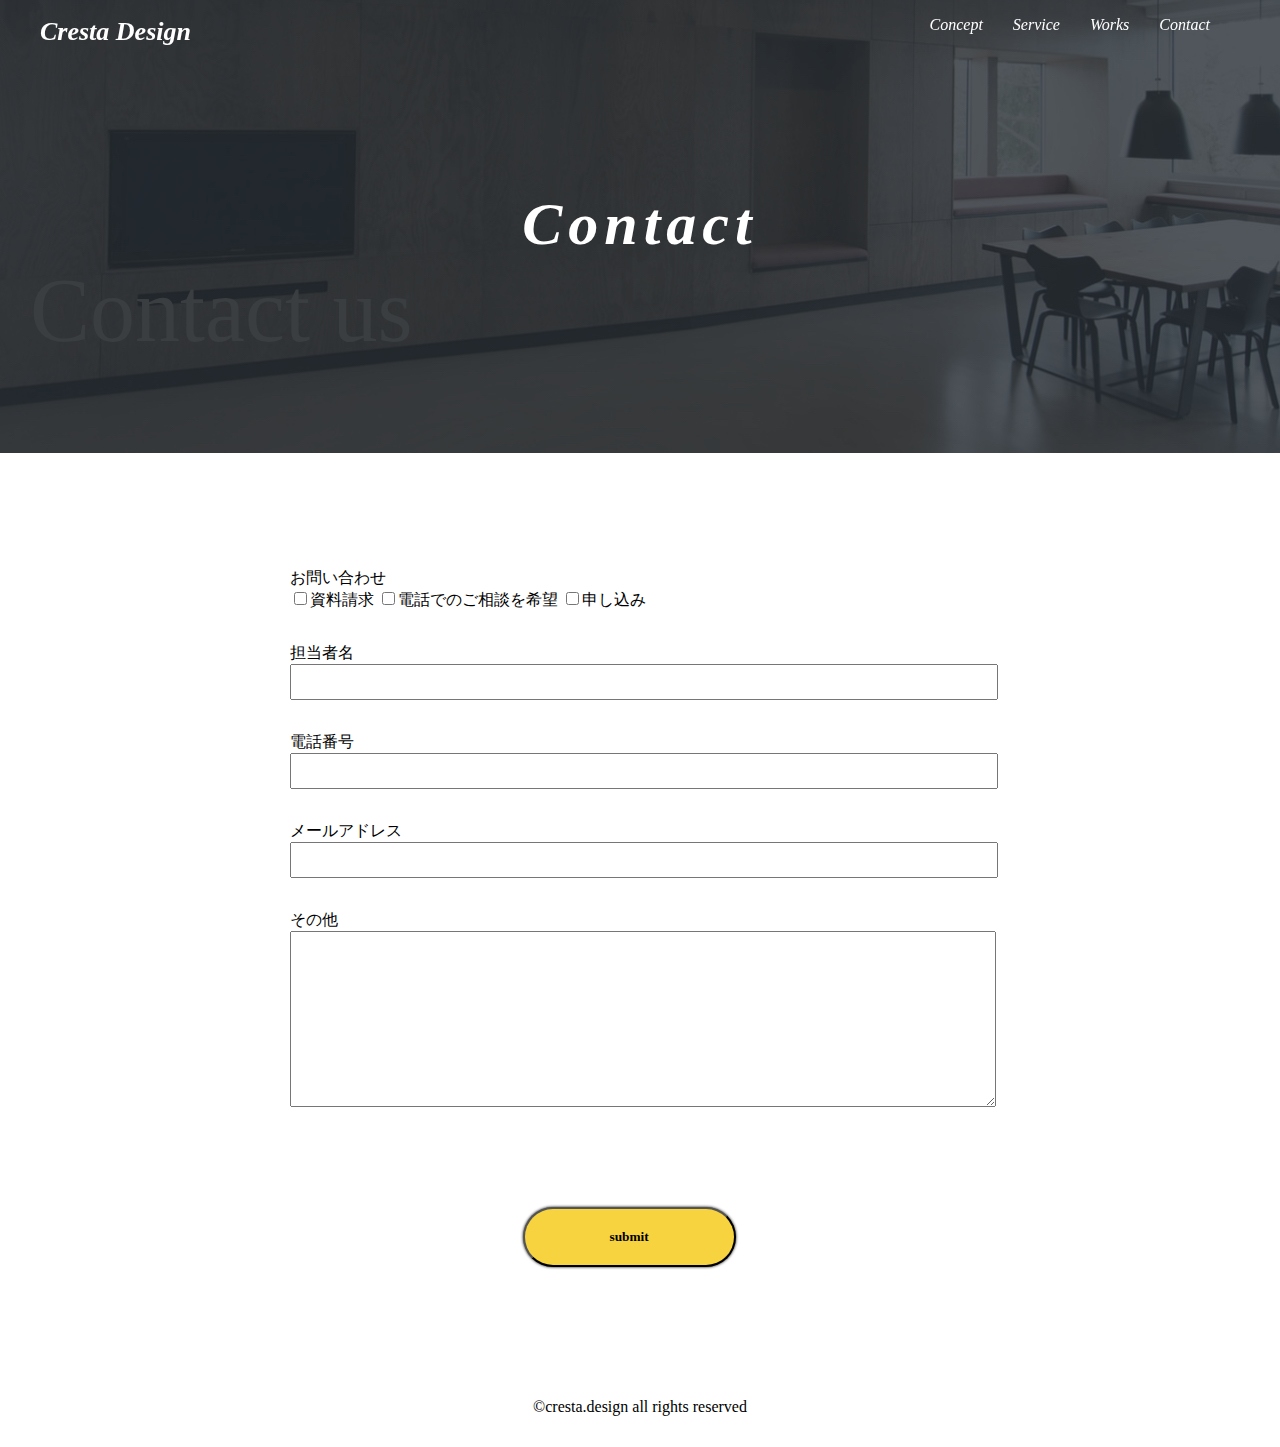
<file: contact.html>
<!DOCTYPE html>
<html lang=Ja dir="ltr">
  <head>
    <meta name="viewport" content="width=device-width,initial-scale=1.0,minimum-scale=1.0">
    <link href="https://fonts.googleapis.com/css2?family=Noto+Serif:ital@1&display=swap" rel="style.css">
    <link href="https://fonts.googleapis.com/css2?family=Noto+Serif+JP&family=Noto+Serif:ital@1&display=swap" rel="style.css">
    <link rel="stylesheet" href="contact.css">
    <meta charset="utf-8">
    <title>お問い合わせ</title>
  </head>
  <body>
    <header class="contactslide">
      <div class="headerNav">
        <div class="header_conteiner">
        <div class="headerTitle">
          <h1>Cresta Design</h1>
        </div>
        <nav>
          <ul>
            <li><a href="#">Concept</a></li>
            <li><a href="#">Service</a></li>
            <li><a href="#">Works</a></li>
            <li><a href="#">Contact</a></li>
          </ul>
        </nav>
      </div>
      </div>
      <div class="conteiner">
      <div class="header_contact">
        <h1>Contact</h1>
      </div>
      <img src="img/contact-page-bgi@2x.jpg" alt="">
      </div>
      <div class="contactSubText">
        <p>Contact us</p>
      </div>
    </header>

    <div>
    <form class="" action="contact.html" method="post">
      <dl class="">
        <dt>お問い合わせ</dt>
        <dd>
          <input type="checkbox" name="" value="">資料請求
          <input type="checkbox" name="" value="">電話でのご相談を希望
          <input type="checkbox" name="" value="">申し込み
        </dd>
      </dl>

      <dl class="">
        <dt>担当者名</dt>
        <dd><input type="text" name="" value="" class="text"></dd>
      </dl>

      <dl class="">
        <dt>電話番号</dt>
        <dd value=""><input type="text" name="" value="" class="text"></dd>
      </dl>

      <dl class="">
        <dt>メールアドレス</dt>
        <dd><input type="text" name="" value="" class="text"></dd>
      </dl>

      <dl class="">
        <dt>その他</dt>
        <dd><textarea name="name" rows="8" cols="80"></textarea></dd>
      </dl>

      <div class="submitButton">
        <input type="submit" value="submit" class="button">
      </div>
    </form>
    </div>

      <footer>©︎cresta.design all rights reserved</footer>
    <script src="http://ajax.aspnetcdn.com/ajax/jQuery/jquery-3.3.1.min.js"></script>
    <script type="text/javascript" src="contact.js"></script>
  </body>
</html>
</file>
<file: contact.css>
body {
  margin :0;
}
.headerColor-default {
  color: #282F35;
  /* （画像よりも下までスクロールした時に変えたい文字色） */
}
.contactslide{
position:relative;
}


.contactslide img{
position:absolute;
left:0;
top:0;
z-index:-10;
}

.conteiner {
  width :1200px;
  margin :0 auto;
}

.headerNav {
  width :100%;
  position: fixed;
  top :0;
  z-index: 100;
  transition: all 0.3s;
}

.header_conteiner {
  width :1200px;
  margin :0 auto;
  display:flex;
  justify-content: space-between;
}

.headerNav ul {
  display :flex;
}

.headerNav ul li a{
  color :#fff;
  font-family: 'Noto Serif';
  padding-right :30px;
  text-decoration: none;
  font-style: italic;
}

.headerNav li {
  list-style: none;
}

.headerTitle h1{
  color :#fff;
  font-family: 'Noto Serif';
  font-size :26px;
  font-style:Italic;
}

.header_contact {
  text-align: center;
  display :flex;
  flex-direction: column;
  padding-top :150px;
}

.header_contact h1 {
  color :#fff;
  font-family: 'Noto Serif';
  font-size :60px;
  margin-bottom :0;
  letter-spacing: 0.1em;
  font-style: italic;
}

.inerLine {
  width :1000px;
  margin :0 auto;
}

.contactSubText p{
  font-size :90px;
  font-family: 'Noto Serif';
  color :#3B3E40;
  margin-top :0;
  padding-left :30px;
}

form{
  display :flex;
  flex-direction: column;
  width :700px;
  margin :0 auto;
  padding-top :100px;
  padding-bottom :100px;
  font-family: 'Noto Serif JP';
}

dl {
  display :flex;
  flex-direction: column;
}

dd{
  margin-left :0;
}
.text{
  width :700px;
  height :30px;
}

textarea {
  width :700px;
  height :170px;
}

.button {
  padding :20px 85px;
  border-radius: 60px;
  display: inline-block;
  box-shadow: 0 0 3px #000;
  background-color:#F7D43F;
  font-family: 'Noto Serif';
  font-weight: bold;
}

.submitButton{
  width :235px;
  margin :0 auto;
  padding-top :80px;
}

footer {
  height :80px;
  display: flex;
  justify-content: center;
  align-items: center;
}
</file>
